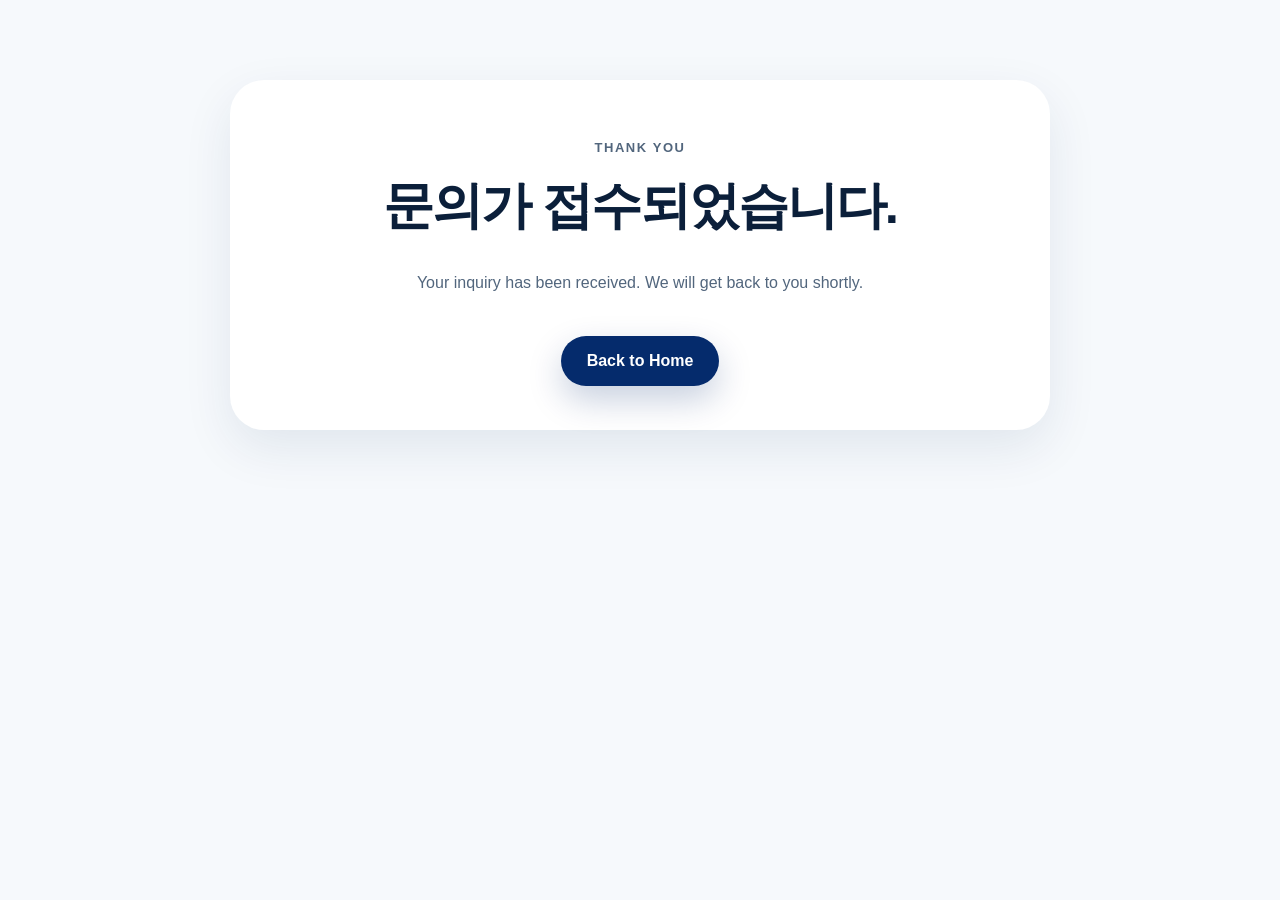
<file: thank-you.html>
<!DOCTYPE html>
<html lang="ko">
<head>
  <meta charset="UTF-8" />
  <meta name="viewport" content="width=device-width, initial-scale=1.0" />
  <title>Thank You</title>
  <link rel="stylesheet" href="style.css" />
</head>
<body>
  <main class="contact" style="margin-top:80px; text-align:center;">
    <p class="section-label">THANK YOU</p>
    <h2>문의가 접수되었습니다.</h2>
    <p>Your inquiry has been received. We will get back to you shortly.</p>
    <a href="/" class="primary-btn" style="display:inline-block; margin-top:24px;">Back to Home</a>
  </main>
</body>
</html>
</file>
<file: style.css>
*{box-sizing:border-box}body{margin:0;font-family:-apple-system,BlinkMacSystemFont,"Segoe UI","Noto Sans KR",Arial,sans-serif;color:#0b1f3a;background:#f6f9fc}.nav{height:76px;padding:0 7vw;display:flex;align-items:center;justify-content:space-between;background:rgba(255,255,255,.88);backdrop-filter:blur(14px);position:sticky;top:0;z-index:10;border-bottom:1px solid rgba(13,45,92,.08)}.logo{font-weight:800;letter-spacing:.08em;color:#052b6c}.nav-btn,.primary-btn,.secondary-btn{text-decoration:none;border-radius:999px;font-weight:700}.nav-btn{padding:12px 20px;color:#fff;background:#052b6c}.hero{padding:70px 7vw 50px;display:grid;grid-template-columns:.95fr 1.05fr;gap:56px;align-items:center;min-height:calc(100vh - 76px);background:radial-gradient(circle at 80% 10%,#d8ecff 0,transparent 32%),linear-gradient(135deg,#fff 0%,#eef6ff 100%)}.eyebrow,.section-label{color:#1d72c7;font-weight:800;letter-spacing:.12em;font-size:13px}h1{font-size:clamp(46px,6vw,88px);line-height:1.06;margin:16px 0;letter-spacing:-.05em}h1 span{color:#052b6c}.subtitle{font-size:22px;color:#4e6178;margin-bottom:34px}.cta-row{display:flex;gap:14px;flex-wrap:wrap}.primary-btn{padding:16px 26px;background:#052b6c;color:#fff;box-shadow:0 14px 34px rgba(5,43,108,.22)}.secondary-btn{padding:16px 26px;color:#052b6c;border:1px solid rgba(5,43,108,.25);background:#fff}.hero-card{background:#fff;border-radius:34px;padding:16px;box-shadow:0 30px 80px rgba(7,43,92,.16);border:1px solid rgba(5,43,108,.08)}.hero-card img{width:100%;display:block;border-radius:24px}.benefits{margin:-20px auto 70px;width:min(1120px,88vw);background:#052b6c;color:#fff;border-radius:28px;display:grid;grid-template-columns:repeat(4,1fr);overflow:hidden;box-shadow:0 22px 60px rgba(5,43,108,.22)}.benefits div{padding:28px 22px;text-align:center;border-right:1px solid rgba(255,255,255,.18)}.benefits div:last-child{border-right:0}.benefits strong{display:block;font-size:18px}.benefits span{display:block;margin-top:8px;font-size:13px;opacity:.75}.section{width:min(1120px,88vw);margin:0 auto 92px}.section h2,.video-section h2,.contact h2{font-size:clamp(32px,4vw,54px);margin:8px 0 28px;letter-spacing:-.04em}.feature-grid{display:grid;grid-template-columns:repeat(3,1fr);gap:22px}.feature-grid article{background:#fff;border-radius:26px;padding:30px;box-shadow:0 16px 40px rgba(7,43,92,.08);border:1px solid rgba(5,43,108,.08)}.icon{font-size:34px;margin-bottom:18px}.feature-grid h3{font-size:22px;margin:0 0 12px}.feature-grid p,.video-section p,.contact p{color:#52667d;line-height:1.7}.video-section{width:min(1120px,88vw);margin:0 auto 92px;background:linear-gradient(135deg,#052b6c,#0f68b5);color:#fff;border-radius:34px;padding:44px;display:grid;grid-template-columns:.85fr 1.15fr;gap:34px;align-items:center}.video-section .section-label,.video-section p{color:rgba(255,255,255,.78)}.video-box{min-height:260px;border-radius:24px;display:grid;place-items:center;background:rgba(255,255,255,.14);border:1px solid rgba(255,255,255,.22);font-weight:800;letter-spacing:.15em}.pill-wrap{display:flex;flex-wrap:wrap;gap:12px}.pill-wrap span{padding:14px 20px;border-radius:999px;background:#fff;border:1px solid rgba(5,43,108,.09);color:#052b6c;font-weight:700}.contact{width:min(820px,88vw);margin:0 auto 92px;background:#fff;border-radius:34px;padding:44px;box-shadow:0 18px 50px rgba(7,43,92,.09)}form{display:grid;gap:14px;margin-top:24px}input,textarea{width:100%;border:1px solid rgba(5,43,108,.15);background:#f7fbff;border-radius:16px;padding:16px;font:inherit}textarea{min-height:120px;resize:vertical}button{border:0;background:#052b6c;color:#fff;font:inherit;font-weight:800;padding:17px 24px;border-radius:16px;cursor:pointer}.note{font-size:13px}footer{padding:34px 7vw;background:#071b35;color:#fff;display:flex;justify-content:space-between;gap:20px;flex-wrap:wrap}footer span{color:rgba(255,255,255,.66)}@media(max-width:900px){.hero{grid-template-columns:1fr}.benefits,.feature-grid,.video-section{grid-template-columns:1fr}.benefits div{border-right:0;border-bottom:1px solid rgba(255,255,255,.18)}}
</file>
